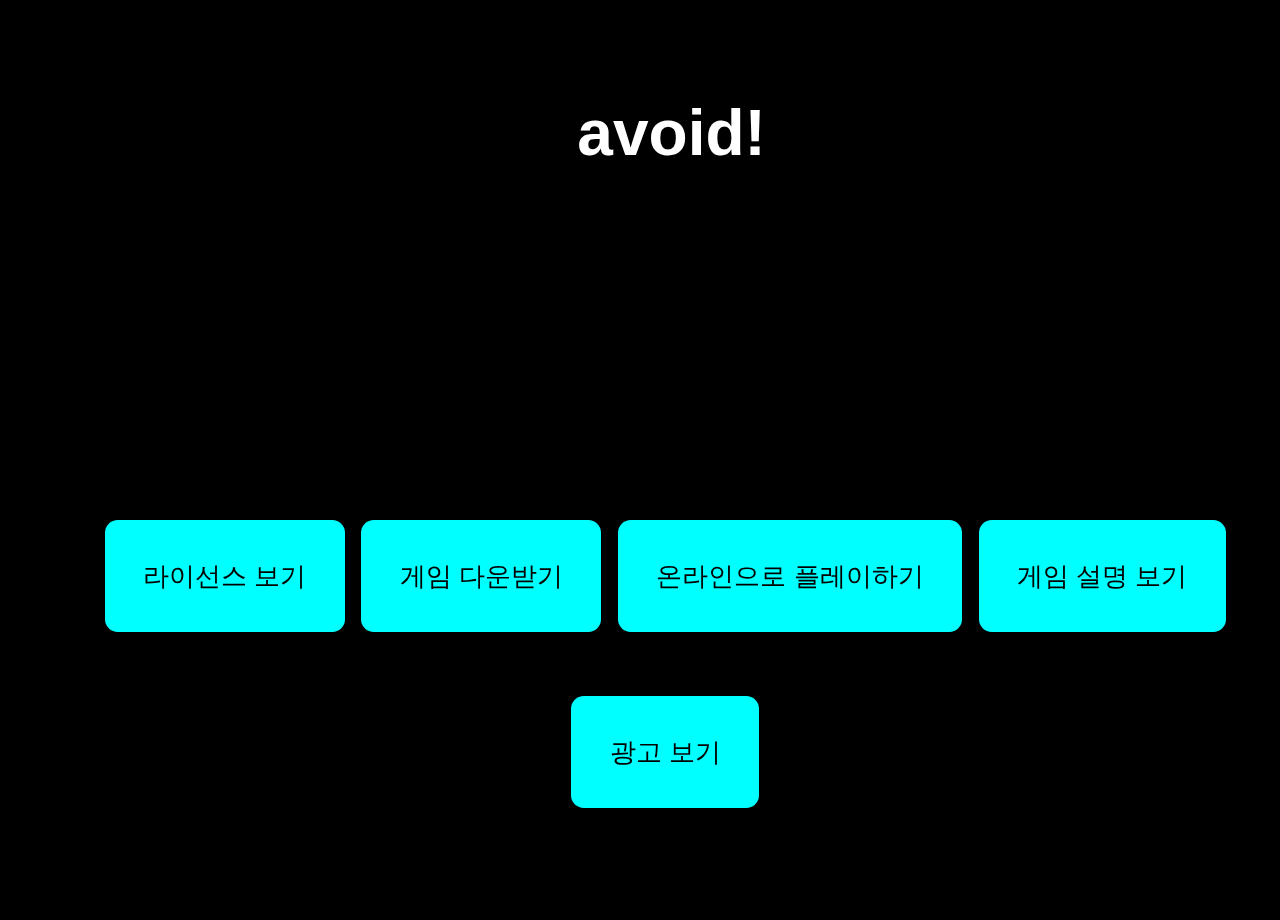
<file: index.html>
<!DOCTYPE html>
<html lang="ko">
  <head>
    <link rel="icon" href="img/avoidICON.ico">
  <meta charset="utf-8">
    <title>avoid!</title>
    <link href="style.css" rel="stylesheet">
    <link rel="preconnect" href="https://fonts.googleapis.com">
    <link rel="preconnect" href="https://fonts.gstatic.com" crossorigin>
    <link href="https://fonts.googleapis.com/css2?family=Black+Han+Sans&display=swap" rel="stylesheet">
   <!-- 애드디스
<script type="text/javascript" src="//s7.addthis.com/js/300/addthis_widget.js#pubid=ra-61dc1f4953380d4c"></script> -->
  </head>
  <body style="background: black;">
    <div style="position: relative; text-align: center;">
      <video muted autoplay loop style="width: 100vw; height: 100vh;margin: 0px;padding: 0px;">
        <source src="img/background.mp4" type="video/mp4">
        브라우저의 성능이 좋지 않아 이 기능이 지원되지 않아요!
      </video>
      <center>
      <div style="position: absolute;top: 5%;left: 5%;"><h1 style="color: white;font-size: 5vw;font-family: 'Jua', sans-serif; text-align: center;">avoid!</h1>
        <h1>
          <br>
          <br>
          <br>
          <br>
          <br>
          <br>
        </h1>
        <a href="licence.html">라이선스 보기</a>
        <a href="download.html">게임 다운받기</a>
        <a href="online.html">온라인으로 플레이하기</a>
        <a href="information.html">게임 설명 보기</a>
        <a href="ad.html">광고 보기</a>
                <!-- 애드디스
                <div class="addthis_inline_share_toolbox" style="width: 10vw;height: 10vw;"></div> -->
            
      </div>
      </center>
      <style>
        body{
          -ms-overflow-style: none;
        }
 
        ::-webkit-scrollbar {
          display: none;
        }
        a {
          font-size: 2vw;
          padding: 3vw;
          font-family: 'Jua', sans-serif;
          background-color: aqua;
          margin-top: 5vw;
          text-decoration: none;
          color: black;
          border-radius: 1vw;
          display: inline-block;
          margin-right: 1vw;
        }
      </style>
      </div>
      </body>
      </html>
</file>
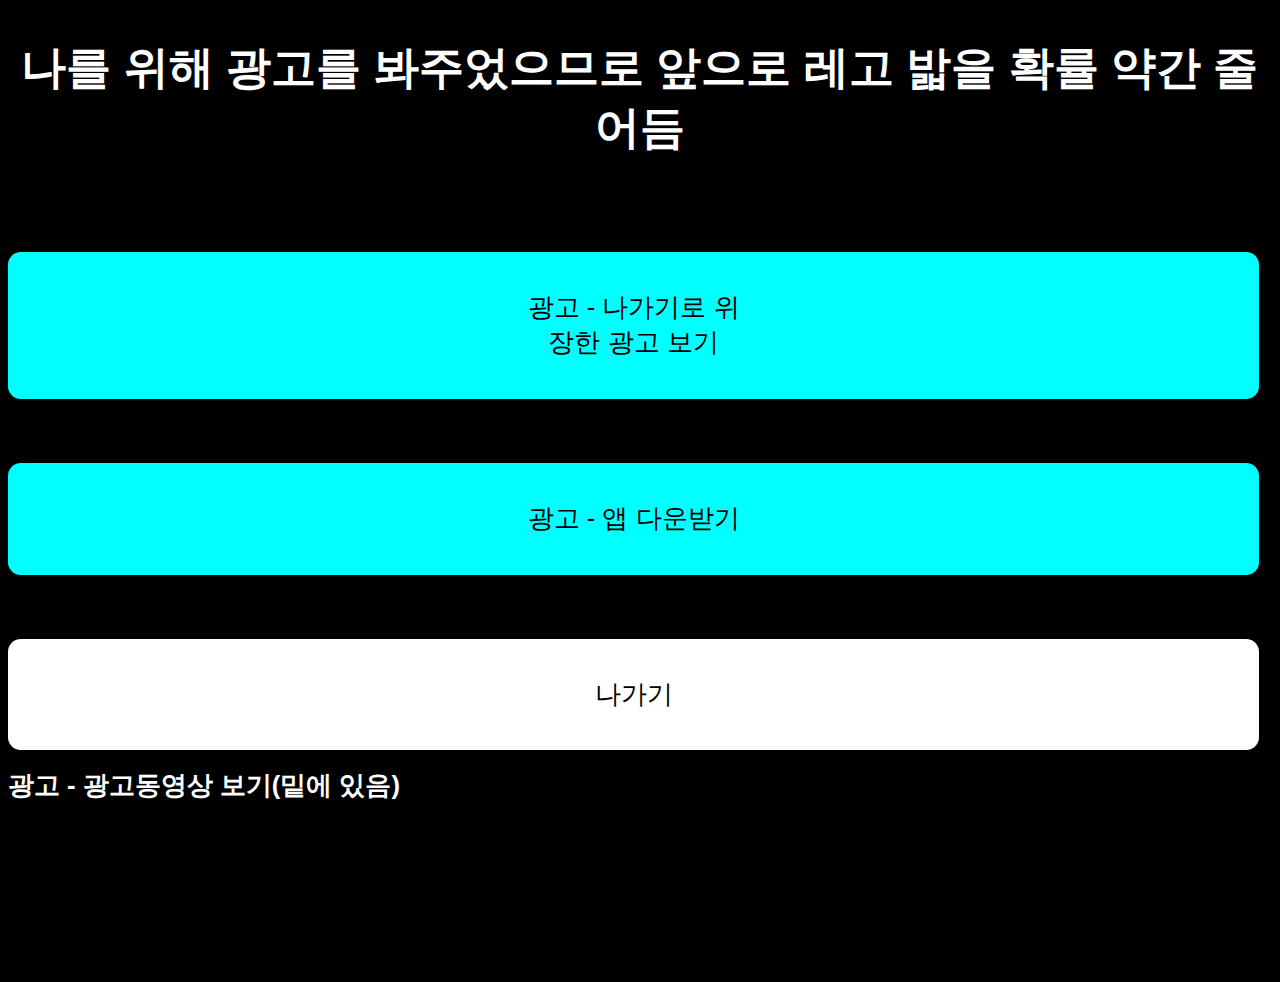
<file: ad.html>
<!DOCTYPE html>
<html lang="en">
<head>
    <link rel="icon" href="img/avoidICON.ico">
    <meta charset="UTF-8">
    <meta http-equiv="X-UA-Compatible" content="IE=edge">
    <meta name="viewport" content="width=device-width, initial-scale=1.0">
    <title>avoid!</title>
</head>
<body style="background-color: black;">
    <center>
    <h1 style="font-size: 3.5vw;">나를 위해 광고를 봐주었으므로 앞으로 레고 밟을 확률 약간 줄어듬</h1><br>
        <a href="http://deg.kr/c/39070180">광고 - 나가기로 위장한 광고 보기</a>
        <a href="http://deg.kr/appbox/e5c6fa">광고 - 앱 다운받기</a>
        <a href="index.html" style="background-color: white">나가기</a>
    </center>
    <h1>광고 - 광고동영상 보기(밑에 있음)</h1>
    <iframe src="https://adpick.co.kr/nativeAD/ad.php?bannerType=type5&limit=1&affid=e5c6fa&frameId=AdpickAdFrame_2022108%40192020&popup=false" width="100%" frameborder="0" scrolling="no" data-adpick_nativeAD id="AdpickAdFrame_2022108@192020"></iframe><script src="https://adpick.co.kr/nativeAD/script.js" async="true"></script>
        <!--광고는 새로고침할때마다 바뀜. 내탓하지마셈-->
        
      <style>
        body{
          -ms-overflow-style: none;
        }
 
        ::-webkit-scrollbar {
          display: none;
        }
        a {
          font-size: 2vw;
          padding: 3vw;
          padding-left: 40vw;
          padding-right: 40vw;
          font-family: 'Jua', sans-serif;
          background-color: aqua;
          margin-top: 5vw;
          text-decoration: none;
          color: black;
          border-radius: 1vw;
          display: block;
          margin-right: 1vw;
        }
        h1 {
          font-size: 2vw;
          font-family: 'Jua', sans-serif;
          color: white;
          border-radius: 1vw;
          display: inline-block;
        }
      </style>
</body>
</html>
</file>
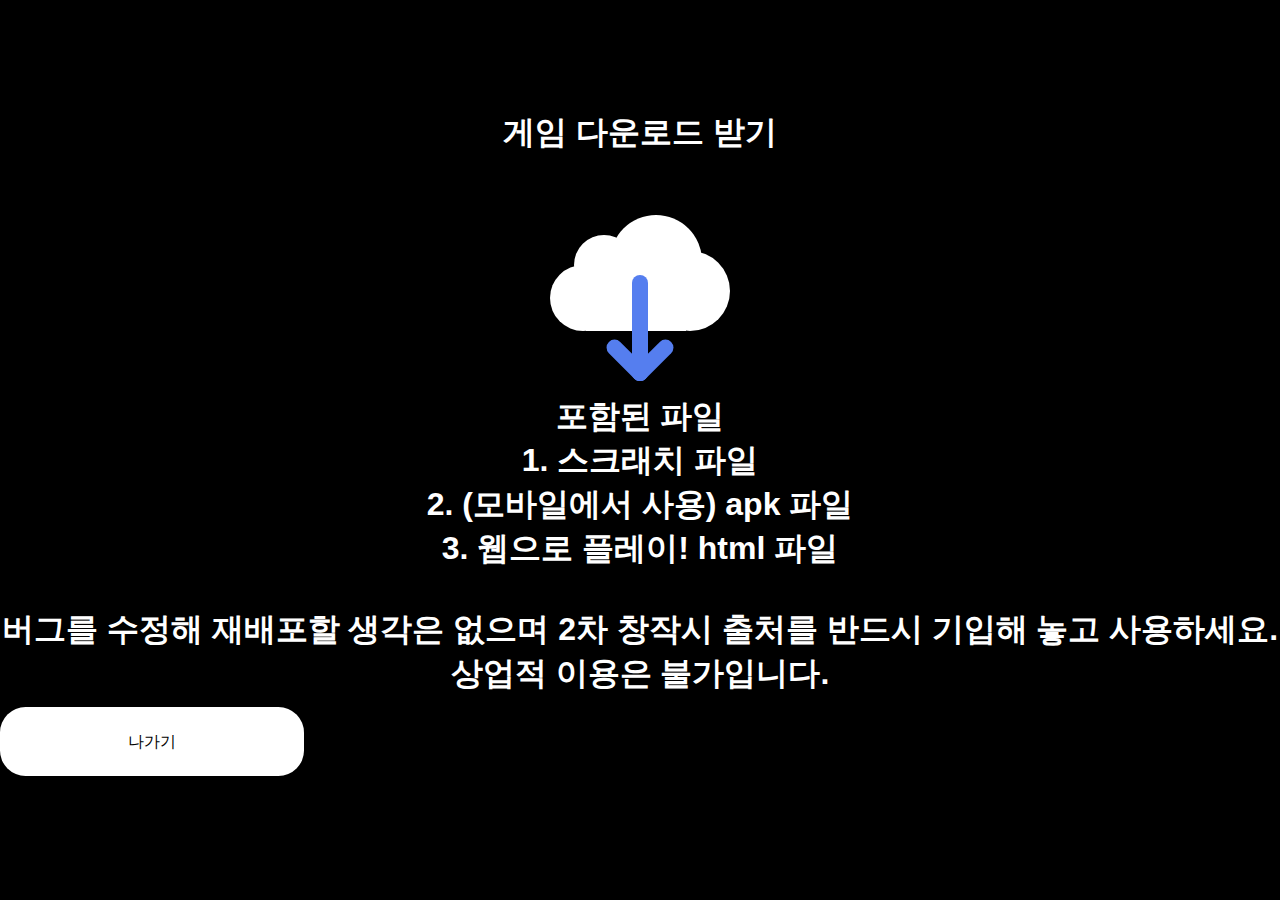
<file: download.html>
<!DOCTYPE html>
<html lang="ko">
  <head>
	<link rel="icon" href="img/avoidICON.ico">
  <meta charset="utf-8">
    <title>avoid!</title>
	<link href="style.css" rel="stylesheet">
    <link rel="preconnect" href="https://fonts.googleapis.com">
    <link rel="preconnect" href="https://fonts.gstatic.com" crossorigin>
    <link href="https://fonts.googleapis.com/css2?family=Black+Han+Sans&display=swap" rel="stylesheet">
  </head>
  <body style="background: black;">
      <center>
        <h1><br><br><br>게임 다운로드 받기</h1>
        <a href="avoid_v0.0.1_download.zip" download><button type="button" class="icon">
        <div class="cloud">
          <div class="puff puff-1"></div>
          <div class="puff puff-2"></div>
          <div class="puff puff-3"></div>
          <div class="puff puff-4"></div>
          <div class="puff puff-5"></div>
          <div class="puff puff-6"></div>
          <div class="puff puff-7"></div>
          <div class="puff puff-8"></div>
          <div class="puff puff-9"></div>
          <div class="puff puff-10"></div>
          <div class="cloud-core"></div>
          <div class="check"></div>
          <div class="arrow">
            <div class="arrow-stem">
              <div class="arrow-l-tip"></div>
              <div class="arrow-r-tip"></div>
            </div>
          </div>
        </div>
        <div class="preload">
          <div class="drop drop-1"></div>
          <div class="drop drop-2"></div>
          <div class="drop drop-3"></div>
        </div>
        <div class="progress"></div>
      </button>
	  </a>
	  <h1>포함된 파일<br>
		1. 스크래치 파일<br>
		2. (모바일에서 사용) apk 파일<br>
		3. 웹으로 플레이! html 파일</h1>
		<h1><br>버그를 수정해 재배포할 생각은 없으며 2차 창작시 출처를 반드시 기입해 놓고 사용하세요. 상업적 이용은 불가입니다.</h1>
      </center>
	  <!-- 아 맞다 출처 이거 다운로드 버튼 애니메이션 출처임
		이렇게 말해도 모르겠지만
		Copyright (c) 2022 by Jon Kantner (https://codepen.io/jkantner/pen/dKmodp)

Permission is hereby granted, free of charge, to any person obtaining a copy of this software and associated documentation files (the "Software"), to deal in the Software without restriction, including without limitation the rights to use, copy, modify, merge, publish, distribute, sublicense, and/or sell copies of the Software, and to permit persons to whom the Software is furnished to do so, subject to the following conditions:

The above copyright notice and this permission notice shall be included in all copies or substantial portions of the Software.

THE SOFTWARE IS PROVIDED "AS IS", WITHOUT WARRANTY OF ANY KIND, EXPRESS OR IMPLIED, INCLUDING BUT NOT LIMITED TO THE WARRANTIES OF MERCHANTABILITY, FITNESS FOR A PARTICULAR PURPOSE AND NONINFRINGEMENT. IN NO EVENT SHALL THE AUTHORS OR COPYRIGHT HOLDERS BE LIABLE FOR ANY CLAIM, DAMAGES OR OTHER LIABILITY, WHETHER IN AN ACTION OF CONTRACT, TORT OR OTHERWISE, ARISING FROM, OUT OF OR IN CONNECTION WITH THE SOFTWARE OR THE USE OR OTHER DEALINGS IN THE SOFTWARE.
 -->

      <script>

document.addEventListener("DOMContentLoaded",function(){
	this.querySelector(".icon").addEventListener("click",function(){
		let waitClass = "waiting",
			runClass = "running",
			cl = this.classList;

		if (!cl.contains(waitClass) && !cl.contains(runClass)) {
			cl.add(waitClass);
			setTimeout(function(){
				cl.remove(waitClass);
				setTimeout(function(){
					cl.add(runClass);
					setTimeout(function(){
						cl.remove(runClass);
					}, 4000);
				}, 200);
			}, 1800);
		}
	});
});
      </script>
      <style>
        *, *:before, *:after {
	box-sizing: border-box;
	margin: 0;
	padding: 0;
}
body {
	background-color: #ace;
}
.icon {
	background-color: transparent;
	border: 0;
	color: #557eef;
	cursor: pointer;
	display: block;
	font-size: 20px;
	margin: 3em auto 0 auto;
	position: relative;
	width: 9em;
	height: 9em;
	-webkit-appearance: none;
	-moz-appearance: none;
	appearance: none;
}
.icon:focus {
	/* This may be anti-A11Y, but just for this demo suppresses the annoyance */
	outline: 0;
}
.icon div {
	position: absolute;
}
.cloud {
	transition: opacity 0.1s linear;
}
/* Cloud */
.cloud {
	top: 0;
	width: 9em;
	height: 5.8em;
}
.puff, .cloud-core {
	background-color: #fff;
}
.puff {
	border-radius: 50%;
}
.puff-1 {
	top: 2.5em;
	left: 0;
	width: 3.3em;
	height: 3.3em;
}
.puff-2 {
	top: 1em;
	left: 1.2em;
	width: 3em;
	height: 3em;
}
.puff-3 {
	top: 0;
	left: 3em;
	width: 4.6em;
	height: 4.6em;
}
.puff-4 {
	top: 1.8em;
	left: 5em;
	width: 4em;
	height: 4em;
}
.puff-5 {
	top: 2.3em;
	left: 2.4em;
	width: 3.5em;
	height: 3.5em;
}
.puff-6 {
	top: 2.3em;
	left: 3em;
	width: 3.5em;
	height: 3.5em;
}
.puff-7 {
	top: 2.4em;
	left: 1em;
	width: 1.8em;
	height: 1.8em;
}
.puff-8 {
	top: 1.2em;
	left: 2.5em;
	width: 2em;
	height: 2em;
}
.puff-9 {
	top: 1.8em;
	left: 5.5em;
	width: 2em;
	height: 2em;
}
.puff-10 {
	top: 3.6em;
	left: 3.5em;
	width: 2.2em;
	height: 2.2em;
}
.cloud-core {
	top: 1.8em;
	left: 1.8em;
	width: 5em;
	height: 4em;
}
.check {
	top: 0;
	left: 1.6em;
	width: 5.8em;
	height: 5.8em;
	position: relative;
	transform: scale(0);
	z-index: -1;
}
.check:before, .check:after {
	background-color: currentColor;
	content: "";
	bottom: 0;
	display: block;
	left: 2.5em;
	position: absolute;
	width: 0.8em;
}
.check:before {
	height: 3em;
	transform: rotate(-55deg);
	transform-origin: 50% 2.6em;
}
.check:after {
	height: 5.5em;
	transform: rotate(35deg);
	transform-origin: 50% 5.1em;
}
/* Arrow */
.arrow {
	top: 3em;
	left: 0;
	width: 9em;
	height: 5.3em;
}
.arrow div, .progress {
	border-radius: 0.4em;
}
.arrow div {
	background-color: currentColor;
}
.arrow-stem {
	bottom: 0;
	left: 4.1em;
	width: 0.8em;
	height: 5.3em;
	transform-origin: 50% 100%;
}
.arrow-l-tip, .arrow-r-tip {
	left: calc(50% - 0.4em);
	bottom: 0;
	width: 2.6em;
	height: 0.8em;
	transform-origin: 0.4em 50%;
}
.arrow-l-tip {
	transform: rotate(-135deg);
}
.arrow-r-tip {
	transform: rotate(-45deg);
}
.progress {
	background-color: #fff;
	bottom: 0;
	left: 0;
	width: 0;
	height: 0.8em;
}

/* Droplets */
.preload, .drop {
	transition: all 0.2s linear;
}
.preload {
	animation: spin 1s linear infinite;
	opacity: 0;
	top: 2.9em;
	left: calc(50% - 1.25em);
	width: 2.5em;
	height: 2.5em;
	z-index: 1;
}
.drop {
	background-color: currentColor;
	background-image: radial-gradient(0.5em 0.5em at 30% 75%,rgb(255,255,255) 45%, rgba(255,255,255,0) 50%);
	border-radius: 50%;
	width: 100%;
	height: 100%;
}
.drop-1 {
	transform: scaleY(0.75) rotate(135deg);
}
.drop-2 {
	transform: rotate(120deg) scaleY(0.75) rotate(135deg);
}
.drop-3 {
	transform: rotate(240deg) scaleY(0.75) rotate(135deg);
}

/** Animation **/
.waiting, .running {
	cursor: default;
}
/* Waiting */
.waiting .cloud {
	opacity: 0.15;
}
.waiting .preload {
	opacity: 1;
}
.waiting .drop {
	border-radius: 0 50% 50% 50%;
}
.waiting .drop-1 {
	transform: translateY(2.5em) scaleY(0.75) rotate(135deg);
}
.waiting .drop-2 {
	transform: rotate(120deg) translateY(2.5em) scaleY(0.75) rotate(135deg);
}
.waiting .drop-3 {
	transform: rotate(240deg) translateY(2.5em) scaleY(0.75) rotate(135deg);
}

/* Running */
.running .puff {
	animation-duration: 0.75s;
	animation-delay: 2.75s;
	animation-timing-function: cubic-bezier(.1,.8,.2,.95);
}
.running .puff-1 {
	animation-name: puff1;
}
.running .puff-2 {
	animation-name: puff2;
}
.running .puff-3 {
	animation-name: puff3;
}
.running .puff-4 {
	animation-name: puff4;
}
.running .puff-5 {
	animation-name: puff5;
}
.running .puff-6 {
	animation-name: puff6;
}
.running .puff-7 {
	animation-name: puff7;
}
.running .puff-8 {
	animation-name: puff8;
}
.running .puff-9 {
	animation-name: puff9;
}
.running .puff-10 {
	animation-name: puff10;
}
.running .cloud-core {
	animation: core 2.75s;
}
.running .check {
	animation: check 0.4s 2.75s;
}
.running .arrow {
	animation: arrow 0.125s;
}
.running .arrow-stem {
	animation: arrowStem 0.125s;
}
.running .arrow-l-tip {
	animation: arrowLTip 0.375s 0.125s;
}
.running .arrow-r-tip {
	animation: arrowRTip 0.375s 0.125s;
}
.running .progress {
	animation: filling 2s 0.75s;
}
.icon.running div {
	animation-fill-mode: forwards;
}
.icon.running .cloud-core, .icon.running .check, .icon.running .arrow, .icon.running .arrow div, .icon.running .progress {
	animation-timing-function: linear;
}

/* Keyframes */
@keyframes puff1 {
	from {opacity: 1;transform: translate(0) scale(1)}
	to {opacity: 0;transform: translate(-4em,0) scale(0.1)}
}
@keyframes puff2 {
	from {opacity: 1;transform: translate(0) scale(1)}
	to {opacity: 0;transform: translate(-2em,-2em) scale(0.1)}
}
@keyframes puff3 {
	from {opacity: 1;transform: translate(0) scale(1)}
	to {opacity: 0;transform: translate(2em,-4em) scale(0.1)}
}
@keyframes puff4 {
	from {opacity: 1;transform: translate(0) scale(1)}
	to {opacity: 0;transform: translate(4em,0) scale(0.1)}
}
@keyframes puff5 {
	from {opacity: 1;transform: translate(0) scale(1)}
	to {opacity: 0;transform: translate(-3.5em,3.5em) scale(0.1)}
}
@keyframes puff6 {
	from {opacity: 1;transform: translate(0) scale(1)}
	to {opacity: 0;transform: translate(3.5em,3.5em) scale(0.1)}
}
@keyframes puff7 {
	from {opacity: 1;transform: translate(0) scale(1)}
	to {opacity: 0;transform: translate(-3em,-1.5em) scale(0.1)}
}
@keyframes puff8 {
	from {opacity: 1;transform: translate(0) scale(1)}
	to {opacity: 0;transform: translate(-0.5em,-2em) scale(0.1)}
}
@keyframes puff9 {
	from {opacity: 1;transform: translate(0) scale(1)}
	to {opacity: 0;transform: translate(2em,-2em) scale(0.1)}
}
@keyframes puff10 {
	from {opacity: 1;transform: translate(0) scale(1)}
	to {opacity: 0;transform: translate(0em,2.5em) scale(0.1)}
}
@keyframes core {
	from {visibility: visible}
	to {visibility: hidden}
}
@keyframes check {
	from {transform: scale(0)}
	30% {transform: scale(1.2)}
	60% {transform: scale(0.9)}
	to {transform: scale(1)}
}
@keyframes arrow {
	from {transform: translateY(0)}
	to {transform: translateY(0.7em)}
}
@keyframes arrowStem {
	from {height: 5.3em}
	to {height: 0.8em}
}
@keyframes arrowLTip {
	from {transform: rotate(-135deg)}
	50% {width: 2.6em;transform: rotate(-180deg)}
	to {width: 4.9em;transform: rotate(-180deg)}
}
@keyframes arrowRTip {
	from {transform: rotate(-45deg);}
	50% {width: 2.6em;transform: rotate(0deg)}
	to {width: 4.9em;transform: rotate(0deg)}
}
@keyframes filling {
	from {width: 0;}
	to {width: 100%;}
}
@keyframes spin {
	from {transform: rotate(0deg)}
	to {transform: rotate(1turn)}
}
      video {
          position: absolute;
          top: 0;
          left: 0;
          width: 100%;
          height: auto;
          object-fit: cover;
         }
         h1 {
          color: white;
          font-family: 'Jua', sans-serif;
         }
      </style>
	  <br>
	  <br>
	  <a href="index.html" style="width: 90vw; height: 30vh;padding: 2vw;padding-left: 10vw;padding-right: 10vw; font-family: 'Jua', sans-serif; color: black; background-color: white; border-radius: 2vw; text-decoration: none;">나가기</a>
  </body>
</html>
</file>
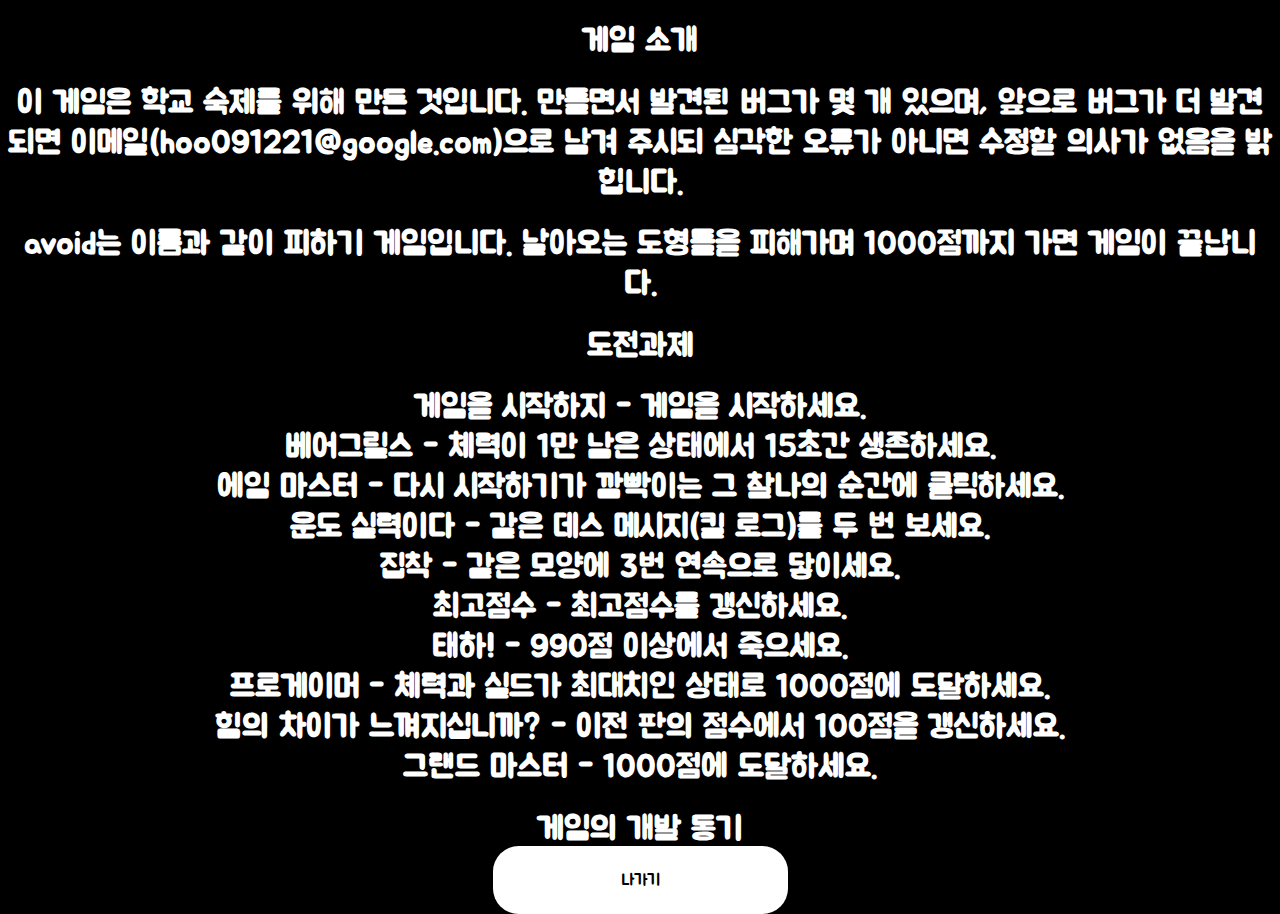
<file: inform.html>
<!DOCTYPE html>
<html>

<head>
    <link rel="preconnect" href="https://fonts.googleapis.com">
    <link rel="preconnect" href="https://fonts.gstatic.com" crossorigin>
    <link href="https://fonts.googleapis.com/css2?family=Black+Han+Sans&family=Gugi&family=Jua&family=Nanum+Brush+Script&family=Nanum+Pen+Script&display=swap" rel="stylesheet">
    <link rel="icon" href="img/avoidICON.ico">
    <meta charset="utf-8">
    <title>avoid!</title>
    <link href="style.css" rel="stylesheet">
    <link rel="preconnect" href="https://fonts.googleapis.com">
    <link rel="preconnect" href="https://fonts.gstatic.com" crossorigin>
    <link href="https://fonts.googleapis.com/css2?family=Black+Han+Sans&display=swap" rel="stylesheet">
</head>

<body style="background-color: black">
    <center>
        <h1>게임 소개</h1>
        <h1>이 게임은 학교 숙제를 위해 만든 것입니다. 만들면서 발견된 버그가 몇 개 있으며, 앞으로 버그가 더 발견되면 이메일(hoo091221@google.com)으로 남겨 주시되 심각한 오류가 아니면 수정할 의사가 없음을 밝힙니다.</h1>
        <h1>avoid는 이름과 같이 피하기 게임입니다. 날아오는 도형들을 피해가며 1000점까지 가면 게임이 끝납니다.</h1>

        <h1>도전과제</h1>
        <h1>게임을 시작하지 - 게임을 시작하세요.<br> 베어그릴스 - 체력이 1만 남은 상태에서 15초간 생존하세요.<br> 에임 마스터 - 다시 시작하기가 깜빡이는 그 찰나의 순간에 클릭하세요.<br> 운도 실력이다 - 같은 데스 메시지(킬 로그)를 두 번 보세요.<br> 집착 - 같은 모양에 3번 연속으로 닿이세요.<br> 최고점수 - 최고점수를 갱신하세요.<br> 태하! - 990점 이상에서 죽으세요.<br> 프로게이머 - 체력과 실드가
            최대치인 상태로 1000점에 도달하세요.<br> 힘의 차이가 느껴지십니까? - 이전 판의 점수에서 100점을 갱신하세요.<br> 그랜드 마스터 - 1000점에 도달하세요.</h1>
        <h1>게임의 개발 동기</h1>

        <a href="index.html" style="width: 90vw; height: 30vh;padding: 2vw;padding-left: 10vw;padding-right: 10vw; font-family: 'Jua', sans-serif; color: black; background-color: white; border-radius: 2vw; text-decoration: none;">나가기</a>
    </center>
    <style>
        h1 {
            color: white;
            font-family: 'Jua', sans-serif;
        }
    </style>
</body>

</html>
</file>
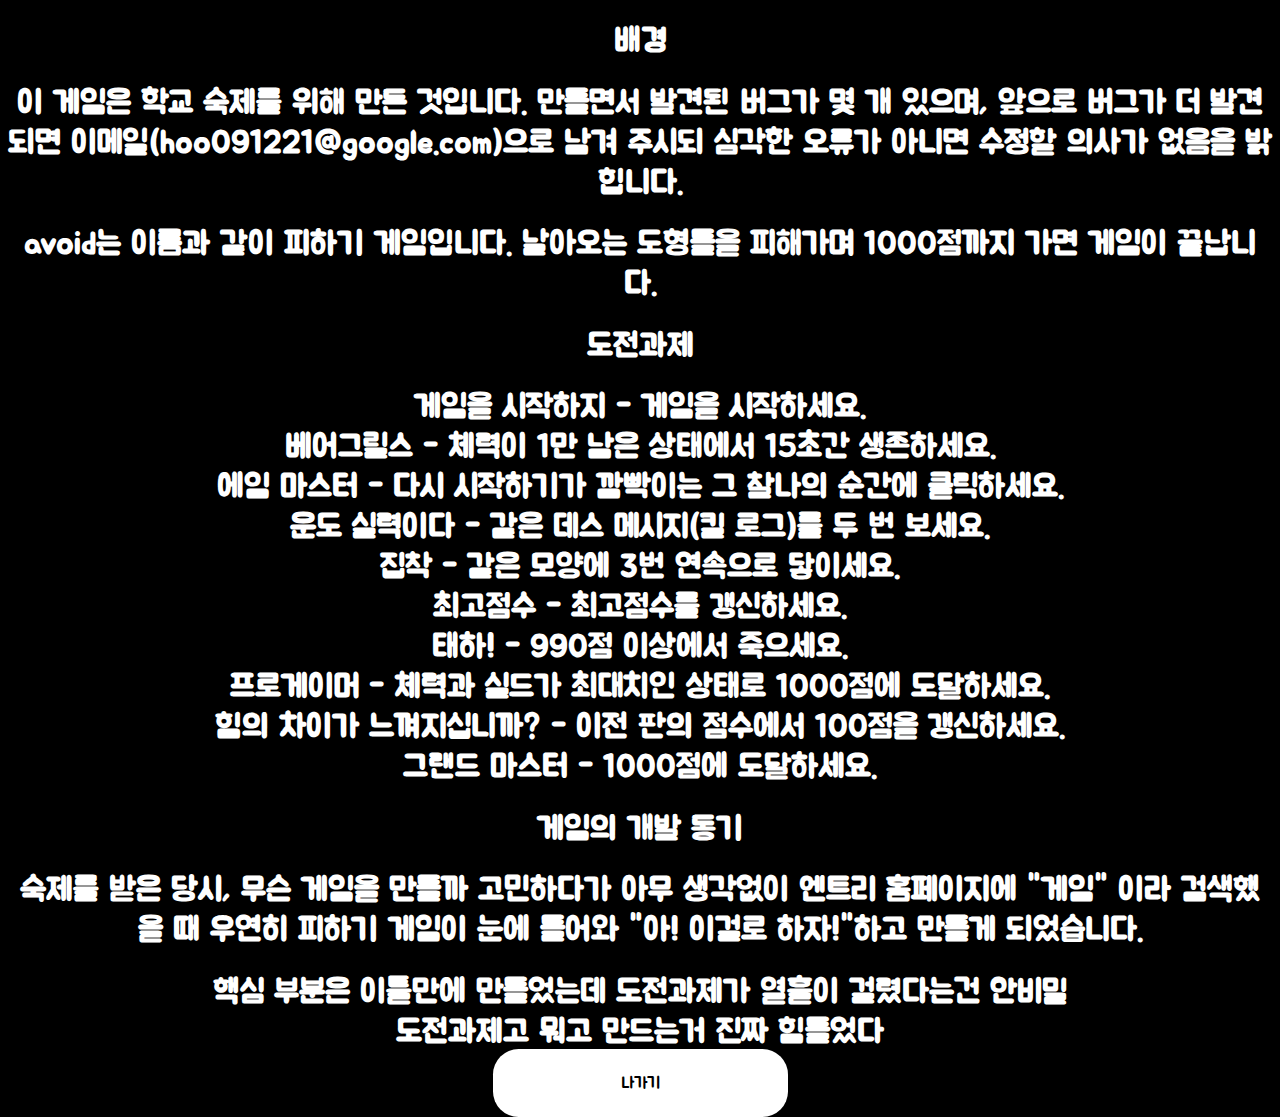
<file: information.html>
<!DOCTYPE html>
<html>
    <head>
        <link rel="preconnect" href="https://fonts.googleapis.com">
<link rel="preconnect" href="https://fonts.gstatic.com" crossorigin>
<link href="https://fonts.googleapis.com/css2?family=Black+Han+Sans&family=Gugi&family=Jua&family=Nanum+Brush+Script&family=Nanum+Pen+Script&display=swap" rel="stylesheet">
        <link rel="icon" href="img/avoidICON.ico">
        <meta charset="utf-8">
        <title>avoid!</title>
        <link href="style.css" rel="stylesheet">
        <link rel="preconnect" href="https://fonts.googleapis.com">
        <link rel="preconnect" href="https://fonts.gstatic.com" crossorigin>
        <link href="https://fonts.googleapis.com/css2?family=Black+Han+Sans&display=swap" rel="stylesheet">
    </head>
    <body style="background-color: black">
        <center>
        <h1>배경</h1>
        <h1>이 게임은 학교 숙제를 위해 만든 것입니다. 만들면서 발견된 버그가 몇 개 있으며, 
            앞으로 버그가 더 발견되면 이메일(hoo091221@google.com)으로 남겨 주시되
            심각한 오류가 아니면 수정할 의사가 없음을 밝힙니다.</h1>
        <h1>avoid는 이름과 같이 피하기 게임입니다. 날아오는 도형들을 피해가며 1000점까지 가면 게임이 끝납니다.</h1>
        <h1>도전과제</h1>
        <h1>게임을 시작하지 - 게임을 시작하세요.<br>
            베어그릴스 - 체력이 1만 남은 상태에서 15초간 생존하세요.<br>
            에임 마스터 - 다시 시작하기가 깜빡이는 그 찰나의 순간에 클릭하세요.<br>
            운도 실력이다 - 같은 데스 메시지(킬 로그)를 두 번 보세요.<br>
            집착 - 같은 모양에 3번 연속으로 닿이세요.<br>
            최고점수 - 최고점수를 갱신하세요.<br>
            태하! - 990점 이상에서 죽으세요.<br>
            프로게이머 - 체력과 실드가 최대치인 상태로 1000점에 도달하세요.<br>
            힘의 차이가 느껴지십니까? - 이전 판의 점수에서 100점을 갱신하세요.<br>
            그랜드 마스터 - 1000점에 도달하세요.</h1>
        <h1>게임의 개발 동기</h1>
        <h1>숙제를 받은 당시, 무슨 게임을 만들까 고민하다가 아무 생각없이 엔트리 홈페이지에 "게임" 이라 검색했을 때 
            우연히 피하기 게임이 눈에 들어와 "아! 이걸로 하자!"하고 만들게 되었습니다.</h1>
        
        <h1>핵심 부분은 이틀만에 만들었는데 도전과제가 열흘이 걸렸다는건 안비밀<br>
        도전과제고 뭐고 만드는거 진짜 힘들었다</h1>
        <a href="index.html" style="width: 90vw; height: 30vh;padding: 2vw;padding-left: 10vw;padding-right: 10vw; font-family: 'Jua', sans-serif; color: black; background-color: white; border-radius: 2vw; text-decoration: none;">나가기</a>
        </center>
        <style>
         h1 {
          color: white;
          font-family: 'Jua', sans-serif;
         }
        </style>
    </body>
</html>
</file>
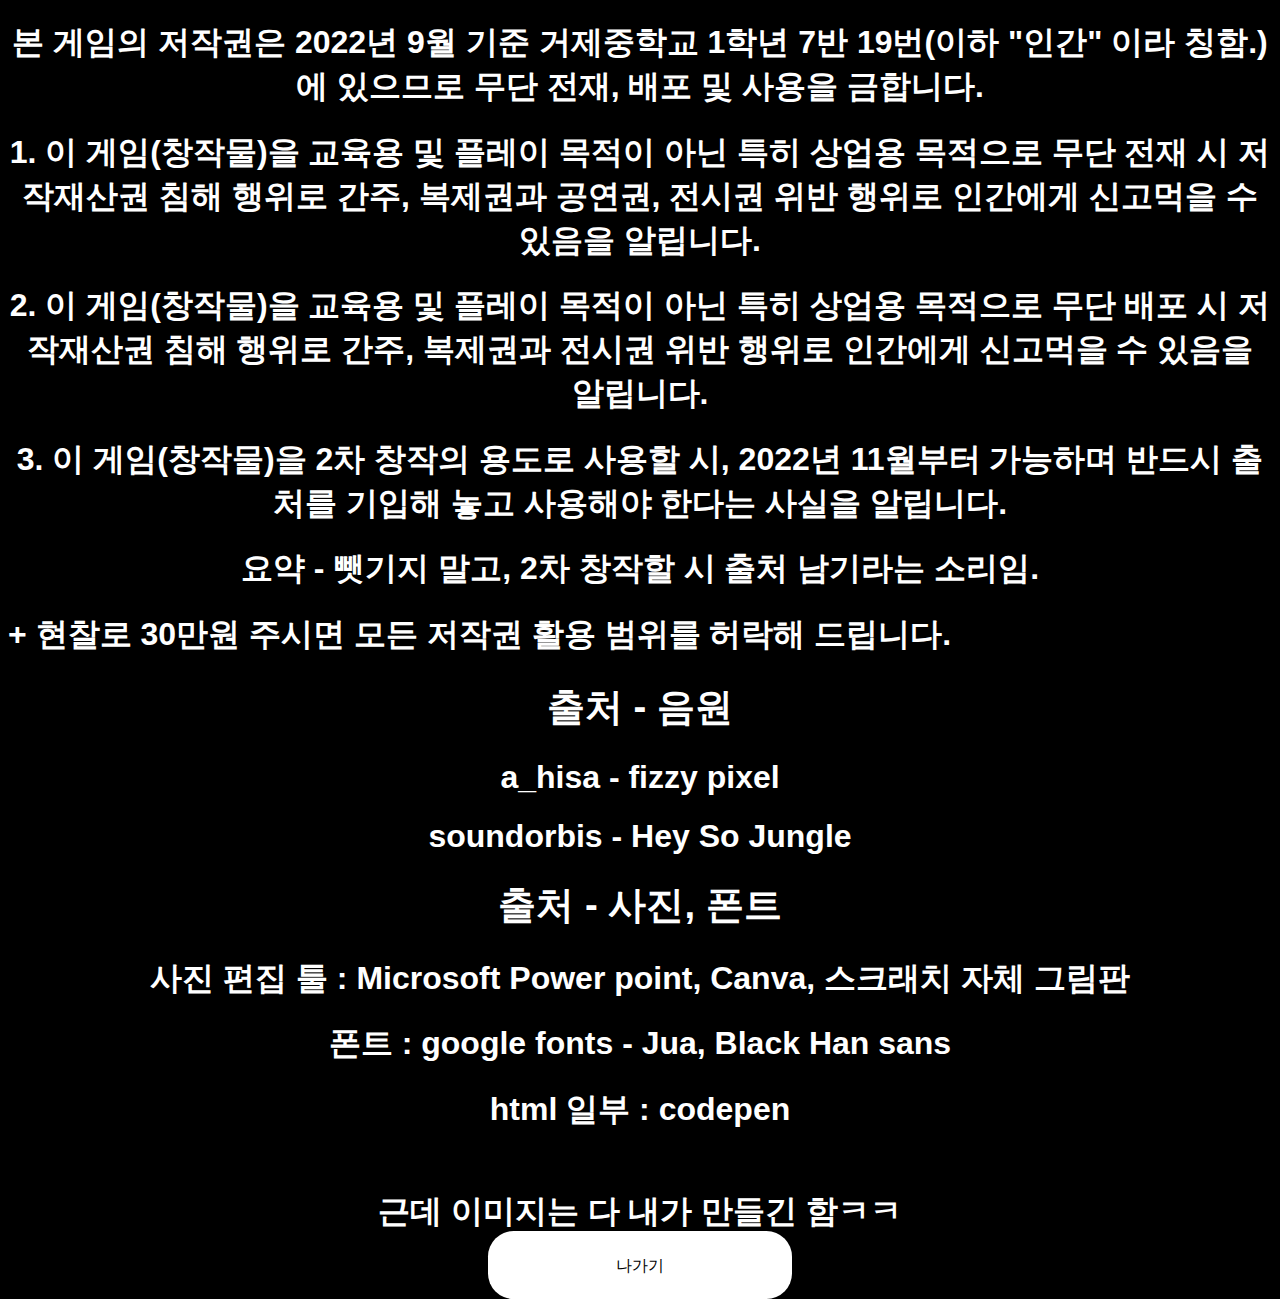
<file: licence.html>
<!DOCTYPE html>
<html lang="ko">
  <head>
    <link rel="icon" href="img/avoidICON.ico">
  <meta charset="utf-8">
    <title>avoid!</title>
    <link rel="preconnect" href="https://fonts.googleapis.com">
    <link rel="preconnect" href="https://fonts.gstatic.com" crossorigin>
    <link href="https://fonts.googleapis.com/css2?family=Black+Han+Sans&display=swap" rel="stylesheet">
  </head>
  <body style="background: black;">
    <!-- <video muted autoplay loop style="width: 100vw; height: 100vh;margin: 0px;padding: 0px;">
      <source src="img/background.mp4" type="video/mp4">
      브라우저의 성능이 좋지 않아 이 기능이 지원되지 않아요!
    </video> -->
    <center>
    <h1>본 게임의 저작권은 2022년 9월 기준 거제중학교 1학년 7반 19번(이하 "인간" 이라 칭함.)에 있으므로 무단 전재, 배포 및 사용을 금합니다.</h1>
    <h1>1. 이 게임(창작물)을 교육용 및 플레이 목적이 아닌 특히 상업용 목적으로 무단 전재 시 저작재산권 침해 행위로 간주, 복제권과 공연권, 전시권 위반 행위로 인간에게 신고먹을 수 있음을 알립니다.</h1>
    <h1>2. 이 게임(창작물)을 교육용 및 플레이 목적이 아닌 특히 상업용 목적으로 무단 배포 시 저작재산권 침해 행위로 간주, 복제권과 전시권 위반 행위로 인간에게 신고먹을 수 있음을 알립니다.</h1>
    <h1>3. 이 게임(창작물)을 2차 창작의 용도로 사용할 시, 2022년 11월부터 가능하며 반드시 출처를 기입해 놓고 사용해야 한다는 사실을 알립니다.</h1>
    <h1>요약 - 뺏기지 말고, 2차 창작할 시 출처 남기라는 소리임.</h1>
    </center>
    <h1>+ 현찰로 30만원 주시면 모든 저작권 활용 범위를 허락해 드립니다.</h1>
    <center>
      <h1 style="font-size: 3vw;">출처 - 음원</h1>
      <h1>a_hisa - fizzy pixel</h1>
      <h1>soundorbis - Hey So Jungle</h1>
      <h1 style="font-size: 3vw;">출처 - 사진, 폰트</h1>
      <h1>사진 편집 툴 : Microsoft Power point, Canva, 스크래치 자체 그림판</h1>
      <h1>폰트 : google fonts - Jua, Black Han sans</h1>
      <h1>html 일부 : codepen</h1>
      <h1><br>근데 이미지는 다 내가 만들긴 함ㅋㅋ</h1>
    <a href="index.html" style="width: 90vw; height: 30vh;padding: 2vw;padding-left: 10vw;padding-right: 10vw; font-family: 'Jua', sans-serif; color: black; background-color: white; border-radius: 2vw; text-decoration: none;margin: 10vw;">나가기</a>
  </center>
  
  </body>
  <style>
    h1 {
          color: white;
          font-family: 'Jua', sans-serif;
         }
  </style>
  </html>
</file>
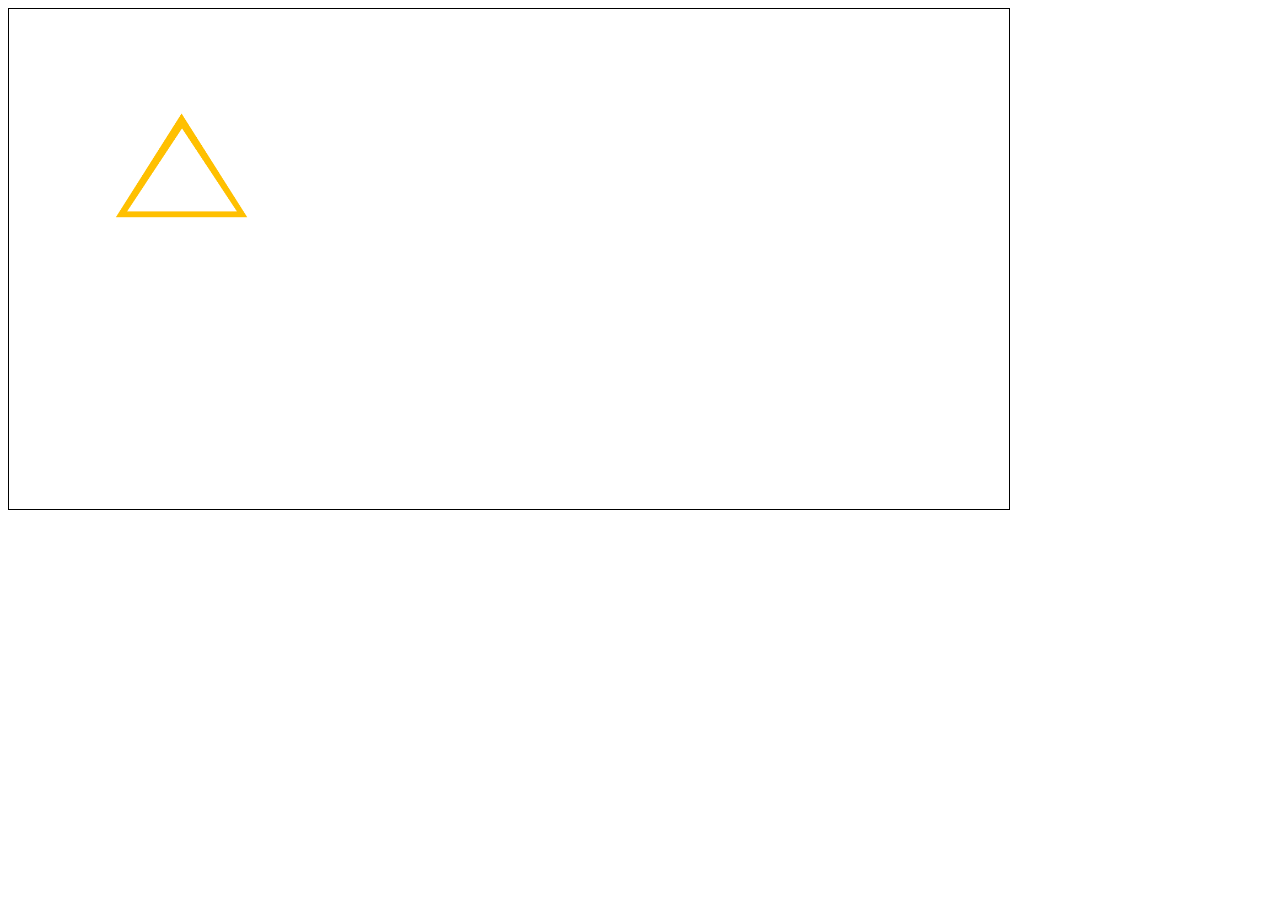
<file: load.html>
<!DOCTYPE html>
<html lang="ko">

<head>
    <meta charset="UTF-8">
    <meta name="viewport" content="width=device-width, initial-scale=1.0">
    <title>Document</title>
</head>

<body>

    <canvas id="tcanvas" width="1000" height="500" style='border:1px solid #000'>
    </canvas>

    <script>
        function wait(sec) {
            let start = Date.now(),
                now = start;
            while (now - start < sec * 1000) {
                now = Date.now();
            }
        }

        function background(img, x, y, xsize, ysize) {
            ctx.clearRect(0, 0, canvas.width, canvas.height);
            ctx.drawImage(img, x, y, xsize, ysize);
            for (let i = 0; i < 100; i++) {
                ctx.clearRect(0, 0, canvas.width, canvas.height);
                ctx.drawImage(img, x + i, y + i, xsize, ysize);
                wait(0.01);
            }
        }

        var canvas = document.getElementById("tcanvas");
        var ctx = canvas.getContext("2d");
        var img1 = new Image();
        var img2 = new Image();
        var img3 = new Image();
        //이미지 객체 생성 

        img1.src = "./img/1.png";
        img2.src = "./img/2.png";
        img3.src = "./img/3.png";
        window.onload = function() {
            // img1.onload = function() {
            //(20,20)을 중심으로 100*100의 사이즈로 이미지를 그림
            background(img1, 0, 0, 150, 120);

            // }
            // img2.onload = function() {
            //     //(20,20)을 중심으로 100*100의 사이즈로 이미지를 그림
            //     ctx.drawImage(img2, 20, 20, 150, 120);

            // }
            // img3.onload = function() {
            //     //(20,20)을 중심으로 100*100의 사이즈로 이미지를 그림
            //     ctx.drawImage(img3, 20, 20, 150, 120);

            // }
        }
    </script>


</body>

</html>
</file>
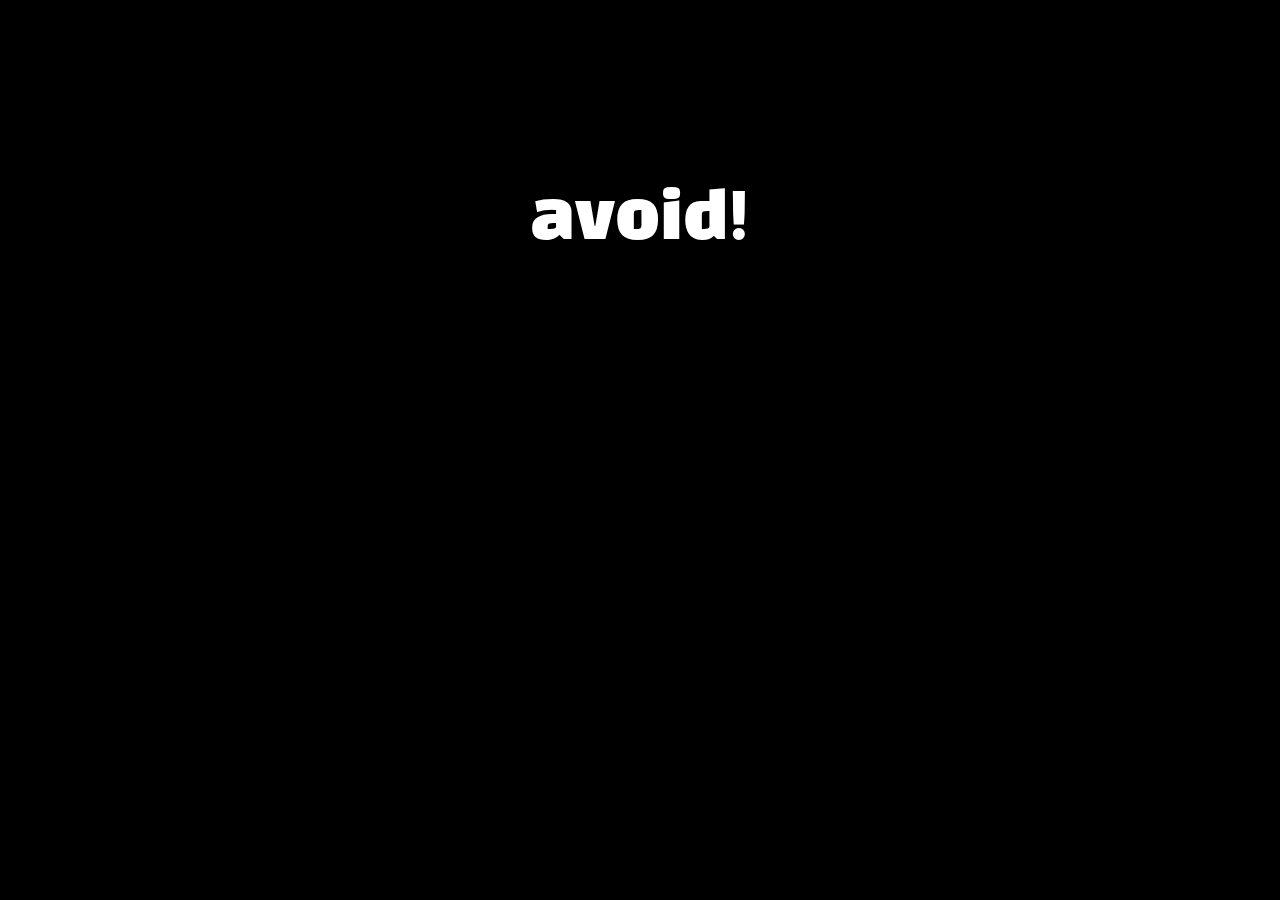
<file: loading.html>
<!DOCTYPE html>
<html lang="en">

<head>
    <meta charset="UTF-8">
    <meta name="viewport" content="width=device-width, initial-scale=1.0">
    <title>Document</title>
    <!-- Google Fonts -->
    <link rel="preconnect" href="https://fonts.googleapis.com">
    <link rel="preconnect" href="https://fonts.gstatic.com" crossorigin>
    <link href="https://fonts.googleapis.com/css2?family=Black+Han+Sans&display=swap" rel="stylesheet">
    <link href="./CSS/style.css" rel="stylesheet">
</head>

<body style="background:black;">
    <center>
        <h1 class="title">avoid!</h1>
    </center>
    <style>
        .img {
            position: fixed;
            height: 10vw;
            transition: all 1s ease;
            transition-property: transform;
            transition-timing-function: linear;
            transform: infinite;
            transition-duration: 5s;
        }
    </style>
    <script>
        window.onload = async function() {
            for (let i = 1; i < 15; i++) {
                background();
                await delay(1000);
            }
        }
        async function background() {
            while (true) {
                var i = Math.floor(Math.random() * 3 + 1);
                console.log(i);
                var img1 = document.createElement("img");
                img1.src = `./img/${i}.png`;
                document.body.appendChild(img1);
                img1.style.filter = `hue-rotate(${Math.floor(Math.random() * 361)}deg)`;
                img1.classList.add('img');

                var random = Math.floor(Math.random() * 4 + 1);

                if (random == 1) { // + +
                    var lotateX = Math.floor(Math.random() * 100);

                    img1.style.transitionDuration = "0s";
                    img1.style.transform = `translate(${lotateX}vw, -100%)`;

                    var randomX = Math.floor(Math.random() * 300 - [document.body.width] / 2 * lotateX / 100);
                    var randomY = 500 - randomX;

                } else if (random == 2) { // - +
                    var lotateY = Math.floor(Math.random() * 100);

                    img1.style.transitionDuration = "0s";
                    img1.style.transform = `translate(-100vw, ${lotateX}vw)`;

                    var randomX = Math.floor(Math.random() * 300 + 500);
                    var randomY = 800 - randomX;

                } else if (random == 3) { // + -
                    var lotateY = Math.floor(Math.random() * 100);

                    img1.style.transitionDuration = "0s";
                    img1.style.transform = `translate(-100vw, ${lotateX}vw)`;

                    var randomX = -(Math.floor(Math.random() * 300 + 500));
                    var randomY = 800 + randomX;

                } else if (random == 4) { // - -
                    var lotateX = Math.floor(Math.random() * 100);

                    img1.style.transitionDuration = "0s";
                    img1.style.transform = `translate(${lotateX}vw, 120vw)`;

                    var randomX = Math.floor(Math.random() * 300 - [document.body.width] * lotateX / 100);
                    var randomY = -(500 - randomX);

                }

                await delay(100);

                img1.style.transitionDuration = "15s";
                img1.style.transform = `translate(${randomX}vw, ${randomY}vw)`;
                await delay(8000);
                img1.remove();
            }
        };

        function delay(ms) {
            return new Promise(resolve => setTimeout(resolve, ms));
        }
    </script>
</body>

</html>
</file>
<file: style.css>
a {
    font-family: 'Jua', sans-serif;
}
h1 {
    font-family: 'Jua', sans-serif;
}
</file>
<file: CSS/style.css>
a {
    font-family: 'Jua', sans-serif;
}

h1 {
    font-family: 'Jua', sans-serif;
}

.title {
    font-weight: 400;
    color: white;
    font-family: 'Black Han Sans', sans-serif;
    font-size: 5vw;
    margin-top: 20vh;
}
</file>
